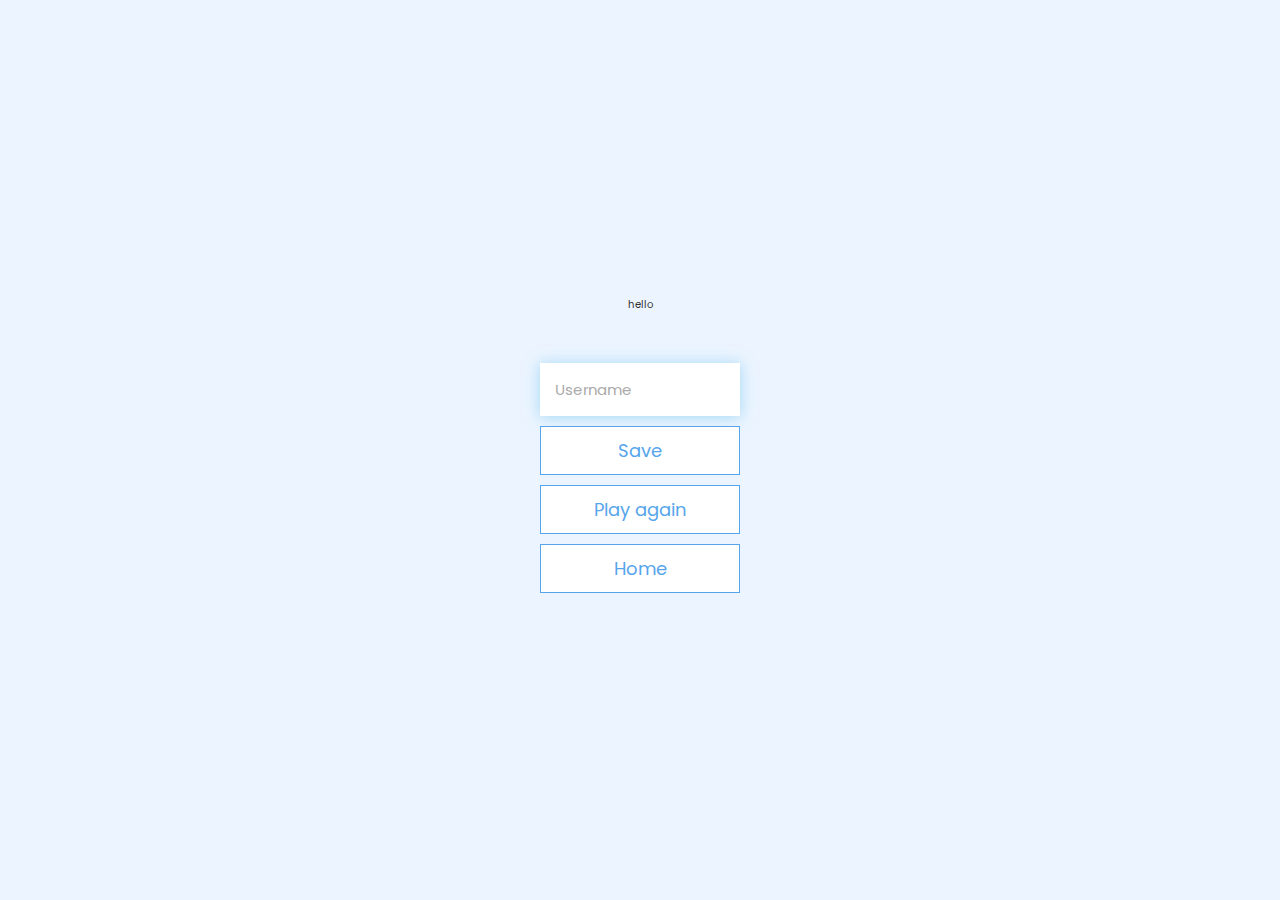
<file: end.html>
<!DOCTYPE html>
<html lang="en">
<head>
    <meta charset="UTF-8">
    <meta http-equiv="X-UA-Compatible" content="IE=edge">
    <meta name="viewport" content="width=device-width, initial-scale=1.0">
    <title>Congrats !</title>
    <link rel="stylesheet" href="main.css">
</head>
<body>
    <div class="container">
        <div id="end" class="flex-center flex-column">
            hello
            <h1 id="finalScore"></h1>
            <form>
                <input type="text" name="username" id="username" placeholder="Username">
                <button 
                    type="submit" 
                    class="btn" 
                    id="saveScoreBtn" 
                    onclick="saveHighScore(e)"
                    disabled>
                    Save
                </button>
                <a href="game.html" class="btn">Play again</a>
                <a href="/QuizApp" class="btn">Home</a>

            </form>
        </div>
    </div>

    <script src="end.js"></script>
</body>
</html>
</file>
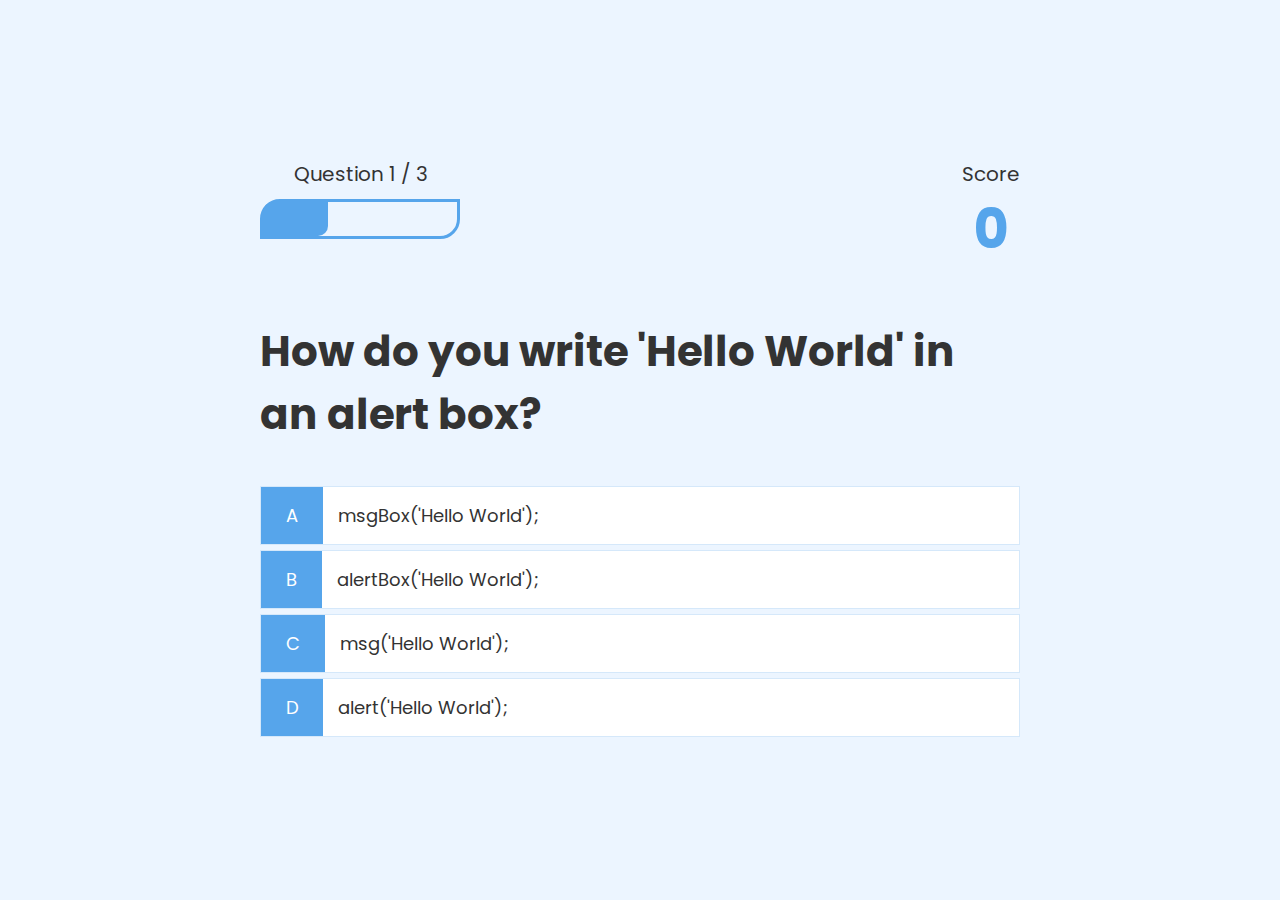
<file: game.html>
<!DOCTYPE html>
<html lang="en">
<head>
    <meta charset="UTF-8">
    <meta http-equiv="X-UA-Compatible" content="IE=edge">
    <meta name="viewport" content="width=device-width, initial-scale=1.0">
    <title>Quick App - Play</title>
    <link rel="stylesheet" href="main.css">
    <link rel="stylesheet" href="game.css">
</head>
<body>
    <div class="container">
        <div id="game" class="justify-center flex-column">
            <div id="hud">
                <div id="id-item">
                    <p class="hud-prefix" id="progressText">Question</p>
                    <!-- <h1 class="hud-main-text" id="questionCounter"></h1> -->
                    <div id="progressBar">
                        <div id="progressBarFull"></div>
                    </div>
                </div>
                <div id="id-item">
                    <p class="hud-prefix">Score</p>
                    <h1 class="hud-main-text" id="score">0</h1>
                </div>
            </div>
            <h2 id="question">What's the answer to this question?</h2>
            <div class="choice-container">
                <p class="choice-prefix">A</p>
                <p class="choice-text" data-number="1">Choice 1</p>
            </div>
            <div class="choice-container">
                <p class="choice-prefix">B</p>
                <p class="choice-text" data-number="2">Choice 2</p>
            </div>
            <div class="choice-container">
                <p class="choice-prefix">C</p>
                <p class="choice-text" data-number="3">Choice 3</p>
            </div>
            <div class="choice-container">
                <p class="choice-prefix">D</p>
                <p class="choice-text" data-number="4">Choice 4</p>
            </div>
        </div>
    </div>

    <script src="game.js"></script>
</body>
</html>
</file>
<file: main.css>
@import url('https://fonts.googleapis.com/css2?family=Poppins:ital,wght@0,100;0,200;0,300;0,400;0,500;0,600;0,700;0,800;0,900;1,100;1,200;1,300;1,400;1,500;1,600;1,700;1,800;1,900&display=swap');
:root{
    background-color: #ecf5ff;
    font-size: 62.5%;
}
*{
    box-sizing: border-box;
    font-family: 'Poppins', sans-serif;
    margin: 0;
    padding: 0;
    color: #333;
}

h1,h2,h3,h4{
    margin-bottom: 1rem;
}
h1{
    font-size: 5.4rem;
    color: #56a5eb;
    margin-bottom: 5rem;
}
h1 > span {
    font-size: 2.4rem;
    font-weight: 500;
}
h2{
    font-size: 4.2rem;
    margin-bottom: 4rem;
    font-weight: 700;
}
h3{
    font-size: 2.8rem;
    font-weight: 500;
}


/* Utilities */
.container{
    width: 100vw;
    height: 100vh;
    display: flex;
    justify-content: center;
    align-items: center;
    max-width: 80rem;
    margin: 0 auto;
    padding: 2rem;
}
.container > *{
    width: 100%;
}
.flex-column{
    display: flex;
    flex-direction: column;
}
.flex-center{
    justify-content: center;
    align-items: center;
}
.justify-center{
    justify-content: center;
}
.text-center{
    align-items: center;
}
.hidden{
    display: none;
}

/* Buttons */
.btn{
    font-size: 1.8rem;
    padding: 1rem 0;
    width: 20rem;
    text-align: center;
    border:  0.1rem solid #56a5eb;
    margin-bottom: 1rem;
    text-decoration: none;
    color: #56a5eb;
    background-color: white;
}
.btn:hover{
    cursor: pointer;
    box-shadow: 0 0.4rem 1.4rem 0 rgba(86, 185, 235, 0.5);
    transition: transform 150ms;
}

.btn[disabled]:hover{
    cursor: not-allowed;
    box-shadow: none;
    transform: none;
}

/* Forms */
form{
    width: 100%;
    display: flex;
    flex-direction: column;
    align-items: center;
}
input{
    margin-bottom: 1rem;
    width: 20rem;
    padding: 1.5rem;
    font-size: 1.5rem;
    border: none;
    box-shadow: 0 0.1rem 1.4rem 0 rgb(86, 185, 235, 0.5 );
}
input::placeholder{
    color: #aaa;
}
</file>
<file: game.css>
.choice-container{
    display: flex;
    margin-bottom: 0.5rem;
    width: 100%;
    font-size: 1.8rem;
    border: 0.1rem solid rgb(86, 165, 235, 0.25);
    background-color: white;
}
.choice-container:hover{
    cursor: pointer;
    box-shadow: 0 0.4rem 1.4rem 0 rgba(86, 185, 235, 0.5);
    transform: translateY(-0.1rem);
    transition: transform 150ms;
}

.choice-prefix{
    padding: 1.5rem 2.5rem;
    background-color: #56a5eb;
    color: white;
}
.choice-text{
    padding: 1.5rem;
    width: 100%;
}

.correct {
    background-color: #28a745;
}
.incorrect {
    background-color: #dc3545;
}

/* Head of display */

#hud{
    display: flex;
    justify-content: space-between;
}

.hud-prefix{
    text-align: center;
    font-size: 2rem;
}
.hud-main-text{
    text-align: center;
    
}

/* Progerss  */

#progressBar{
    width: 20rem;
    height: 4rem;
    border: 0.3rem solid #56a5eb;
    margin-top: 1rem;
    border-radius: 2rem 0;
    display: flex;
    justify-content: flex-start;
    align-items: center;
}
#progressBarFull{
    border-radius: 1rem 0;
    height: 3.4rem;
    background-color: #56a5eb;
    width: 0%;
}
</file>
